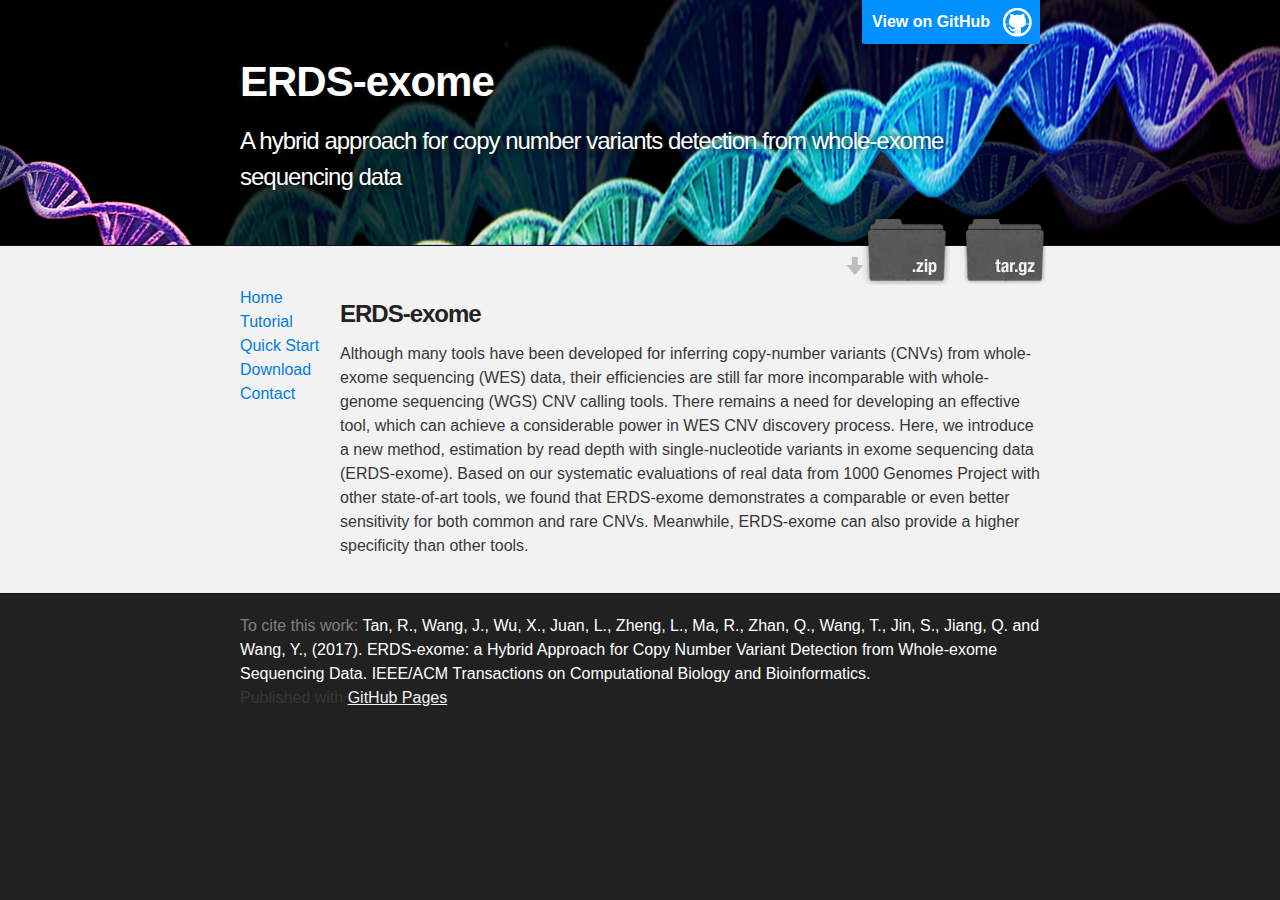
<file: index.html>
<!DOCTYPE html>
<html>

  <head>
    <meta charset='utf-8'>
    <meta http-equiv="X-UA-Compatible" content="chrome=1">
    <meta name="description" content="Erds-exome.GitHub.com : ERDS-exome: a hybrid approach for copy number variants detection from whole-exome sequencing data">

    <link rel="stylesheet" type="text/css" media="screen" href="stylesheets/stylesheet.css">
    <title>ERDS-exome</title>
  </head>

  <body>

    <!-- HEADER -->
    <div id="header_wrap" class="outer">
        <header class="inner">
          <a id="forkme_banner" href="https://github.com/coderChase/jxcnv">View on GitHub</a>

          <h1 id="project_title">ERDS-exome</h1>
          <h2 id="project_tagline">A hybrid approach for copy number variants detection from whole-exome sequencing data</h2>

          <div id="downloads">
            <div class="tar_download_link" onclick="document.location='https://erds-exome.github.io/erds-exome.tar.gz';">
            <a href="erds-exome.tar.gz">werwerwe</a>
            </div>
            <div class="zip_download_link" onclick="document.location='https://erds-exome.github.io/erds-exome.zip';">
            <a href="erds-exome.zip">werwerw</a>
            </div>
          </div>
        </header>
    </div>

    <!-- MAIN CONTENT -->
    <div id="main_content_wrap" class="outer">
      <section id="main_content" class="inner">
      	<div id="inner_left">
      		<div>
      			<a href="index.html">Home</a>
          </div>
      		<div>
      			<a href="tutorial.html">Tutorial</a>
      		</div>
      		<div>
      			<a href="quick_start.html">Quick Start</a>
      		</div>
      		<div>
      			<a href="download.html">Download</a>
      		</div>
      		<div>
      			<a href="contact.html">Contact</a>
      		</div>
      	</div>
      	<div id="inner_right">
		        <h3>
				<a id="erds-exome" class="anchor" href="#erds-exome" aria-hidden="true"><span aria-hidden="true" class="octicon octicon-link"></span></a>
				ERDS-exome
				</h3>

				<p>Although many tools have been developed for inferring copy-number variants (CNVs) from whole-exome sequencing (WES) data, their efficiencies are still far more incomparable with whole-genome sequencing (WGS) CNV calling tools. There remains a need for developing an effective tool, which can achieve a considerable power in WES CNV discovery process. Here, we introduce a new method, estimation by read depth with single-nucleotide variants in exome sequencing data (ERDS-exome). Based on our systematic evaluations of real data from 1000 Genomes Project with other state-of-art tools, we found that ERDS-exome demonstrates a comparable or even better sensitivity for both common and rare CNVs. Meanwhile, ERDS-exome can also provide a higher specificity than other tools.</p>
		</div>
      </section>
    </div>





    <!-- FOOTER  -->
    <div id="footer_wrap" class="outer">
	   
      <footer class="inner">
	       <div style="color: white;">
		    <font style="color: gray;">To cite this work:</font> Tan, R., Wang, J., Wu, X., Juan, L., Zheng, L., Ma, R., Zhan, Q., Wang, T., Jin, S., Jiang, Q. and Wang, Y., (2017). ERDS-exome: a Hybrid Approach for Copy Number Variant Detection from Whole-exome Sequencing Data. IEEE/ACM Transactions on Computational Biology and Bioinformatics.
	    </div>
		<script type="text/javascript" src="//ra.revolvermaps.com/0/0/2.js?i=00n055vr1zo&amp;m=0&amp;s=70&amp;c=ff0000&amp;t=1" async="async"></script>
	 Published with <a href="https://pages.github.com">GitHub Pages</a>
      </footer>
    </div>

    

  </body>
</html>
</file>
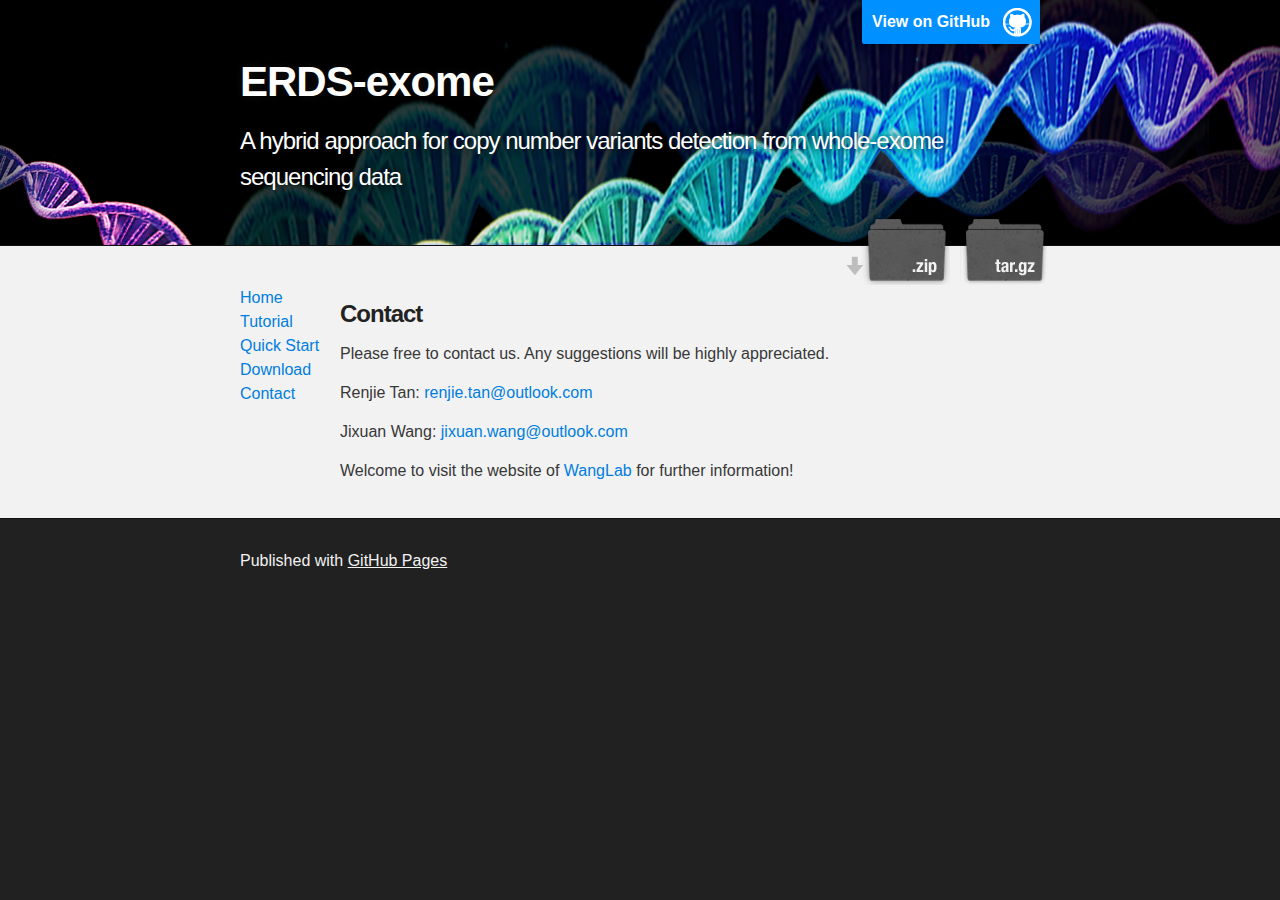
<file: contact.html>
<!DOCTYPE html>
<html>

  <head>
    <meta charset='utf-8'>
    <meta http-equiv="X-UA-Compatible" content="chrome=1">
    <meta name="description" content="Erds-exome.GitHub.com : ERDS-exome: a hybrid approach for copy number variants detection from whole-exome sequencing data">

    <link rel="stylesheet" type="text/css" media="screen" href="stylesheets/stylesheet.css">

    <title>ERDS-exome</title>
  </head>

  <body>

    <!-- HEADER -->
    <div id="header_wrap" class="outer">
        <header class="inner">
          <a id="forkme_banner" href="https://github.com/coderChase/jxcnv">View on GitHub</a>

          <h1 id="project_title">ERDS-exome</h1>
          <h2 id="project_tagline">A hybrid approach for copy number variants detection from whole-exome sequencing data</h2>

          <div id="downloads">
            <div class="tar_download_link" onclick="document.location='https://erds-exome.github.io/erds-exome.tar.gz';">
            <a href="erds-exome.tar.gz">werwerwe</a>
            </div>
            <div class="zip_download_link" onclick="document.location='https://erds-exome.github.io/erds-exome.zip';">
            <a href="erds-exome.zip">werwerw</a>
            </div>
          </div>
        </header>
    </div>

    <!-- MAIN CONTENT -->
    <div id="main_content_wrap" class="outer">
      <section id="main_content" class="inner">
      	<div id="inner_left">
      		<div>
      			<a href="index.html">Home</a>
      		</div>
      		
      		<div>
      			<a href="tutorial.html">Tutorial</a>
      		</div>
      		<div>
      			<a href="quick_start.html">Quick Start</a>
      		</div>
      		<div>
      			<a href="download.html">Download</a>
      		</div>
      		<div>
      			<a href="contact.html">Contact</a>
      		</div>
      	</div>
      	<div id="inner_right">
		    <h3>
				<a id="erds-exome" class="anchor" href="#erds-exome" aria-hidden="true"><span aria-hidden="true" class="octicon octicon-link"></span></a>
				Contact	
				</h3>
        <p>
          Please free to contact us. Any suggestions will be highly appreciated. 
	  </p>
	  <p>
	  Renjie Tan: <a href="mailto:renjie.tan@outlook.com">renjie.tan@outlook.com</a> 
	 </p>
	 <p> 
	  Jixuan Wang: <a href="mailto:jixuan.wang@outlook.com">jixuan.wang@outlook.com</a>
        </p>
	<p>
	Welcome to visit the website of <a href="http://bioinformatics.hit.edu.cn/">WangLab</a> for further information!
	</p>


		</div>
      </section>
    </div>

    <!-- FOOTER  -->
    <div id="footer_wrap" class="outer">
      <footer class="inner">
        <p>Published with <a href="https://pages.github.com">GitHub Pages</a></p>
      </footer>
    </div>

    

  </body>
</html>
</file>
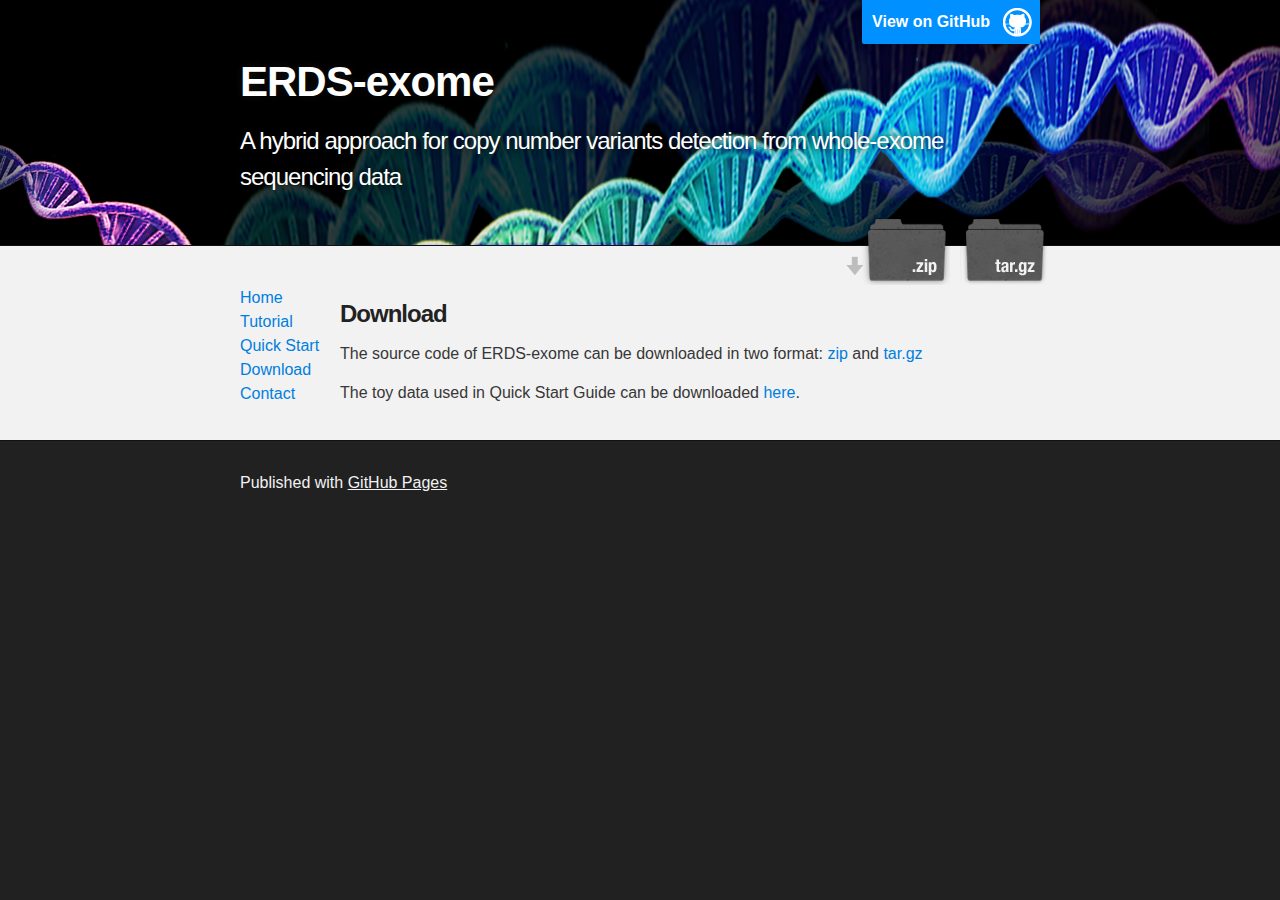
<file: download.html>
<!DOCTYPE html>
<html>

  <head>
    <meta charset='utf-8'>
    <meta http-equiv="X-UA-Compatible" content="chrome=1">
    <meta name="description" content="Erds-exome.GitHub.com : ERDS-exome: a hybrid approach for copy number variants detection from whole-exome sequencing data">

    <link rel="stylesheet" type="text/css" media="screen" href="stylesheets/stylesheet.css">

    <title>ERDS-exome</title>
  </head>

  <body>

    <!-- HEADER -->
    <div id="header_wrap" class="outer">
        <header class="inner">
          <a id="forkme_banner" href="https://github.com/coderChase/jxcnv">View on GitHub</a>

          <h1 id="project_title">ERDS-exome</h1>
          <h2 id="project_tagline">A hybrid approach for copy number variants detection from whole-exome sequencing data</h2>

          <div id="downloads">
            <div class="tar_download_link" onclick="document.location='https://erds-exome.github.io/erds-exome.tar.gz';">
            <a href="erds-exome.tar.gz">werwerwe</a>
            </div>
            <div class="zip_download_link" onclick="document.location='https://erds-exome.github.io/erds-exome.zip';">
            <a href="erds-exome.zip">werwerw</a>
            </div>
          </div>
        </header>
    </div>

    <!-- MAIN CONTENT -->
    <div id="main_content_wrap" class="outer">
      <section id="main_content" class="inner">
      	<div id="inner_left">
      		<div>
      			<a href="index.html">Home</a>
      		</div>
      		
      		<div>
      			<a href="tutorial.html">Tutorial</a>
      		</div>
      		<div>
      			<a href="quick_start.html">Quick Start</a>
      		</div>
      		<div>
      			<a href="download.html">Download</a>
      		</div>
      		<div>
      			<a href="contact.html">Contact</a>
      		</div>
      	</div>
      	<div id="inner_right">
		    <h3>
				<a id="erds-exome" class="anchor" href="#erds-exome" aria-hidden="true"><span aria-hidden="true" class="octicon octicon-link"></span></a>
			Download	
				</h3>
        <p>
	The source code of ERDS-exome can be downloaded in two format: <a href="erds-exome.zip">zip</a> and <a href="erds-exome.tar.gz">tar.gz</a>
	  </p>
	  <p> The toy data used in Quick Start Guide can be downloaded <a href="toydata.zip">here</a>.

		</div>
      </section>
    </div>

    <!-- FOOTER  -->
    <div id="footer_wrap" class="outer">
      <footer class="inner">
        <p>Published with <a href="https://pages.github.com">GitHub Pages</a></p>
      </footer>
    </div>

    

  </body>
</html>
</file>
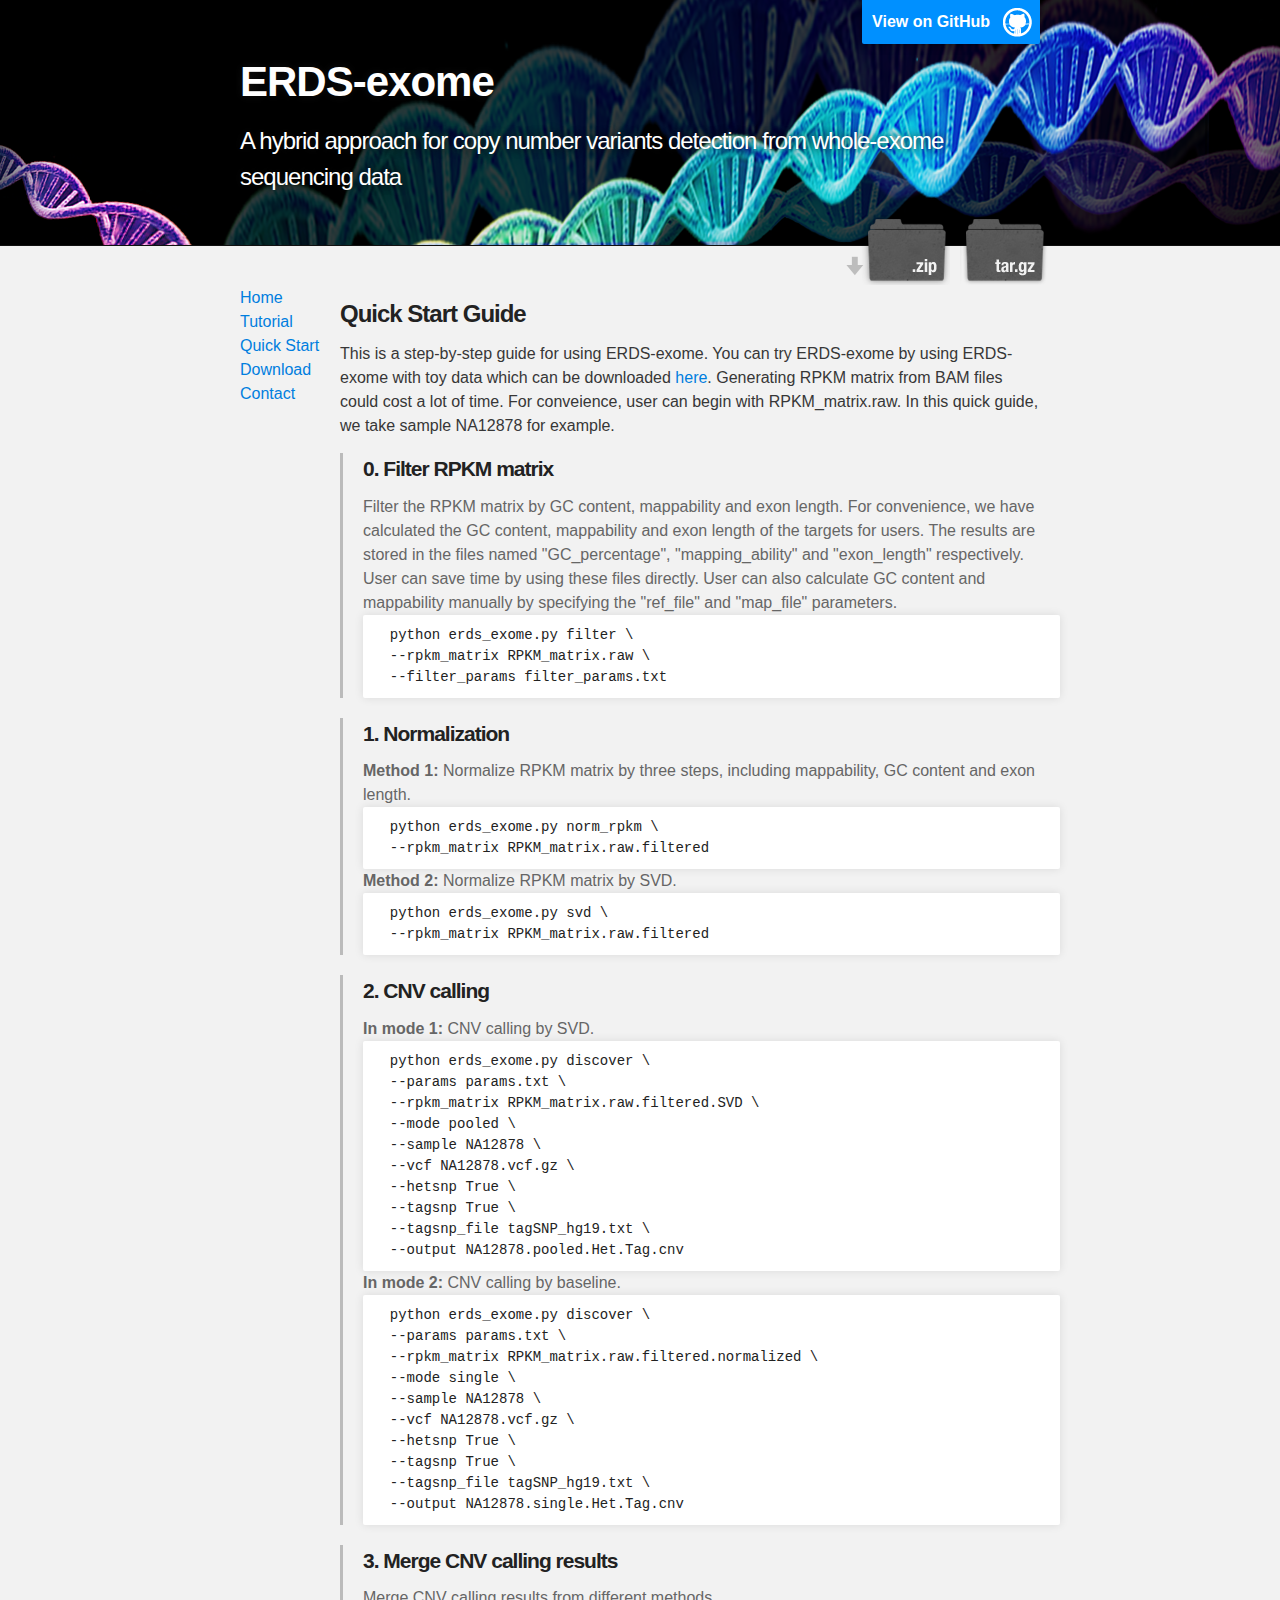
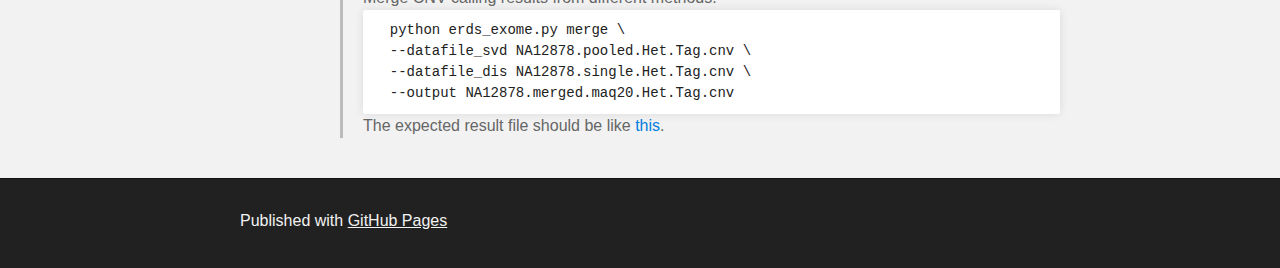
<file: quick_start.html>
<!DOCTYPE html>
<html>

  <head>
    <meta charset='utf-8'>
    <meta http-equiv="X-UA-Compatible" content="chrome=1">
    <meta name="description" content="Erds-exome.GitHub.com : ERDS-exome: a hybrid approach for copy number variants detection from whole-exome sequencing data">

    <link rel="stylesheet" type="text/css" media="screen" href="stylesheets/stylesheet.css">

    <title>ERDS-exome</title>
  </head>

  <body>

    <!-- HEADER -->
    <div id="header_wrap" class="outer">
        <header class="inner">
          <a id="forkme_banner" href="https://github.com/coderChase/jxcnv">View on GitHub</a>

          <h1 id="project_title">ERDS-exome</h1>
          <h2 id="project_tagline">A hybrid approach for copy number variants detection from whole-exome sequencing data</h2>

          <div id="downloads">
            <div class="tar_download_link" onclick="document.location='https://erds-exome.github.io/erds-exome.tar.gz';">
            <a href="erds-exome.tar.gz">werwerwe</a>
            </div>
            <div class="zip_download_link" onclick="document.location='https://erds-exome.github.io/erds-exome.zip';">
            <a href="erds-exome.zip">werwerw</a>
            </div>
          </div>
        </header>
    </div>

    <!-- MAIN CONTENT -->
    <div id="main_content_wrap" class="outer">
      <section id="main_content" class="inner">
      	<div id="inner_left">
      		<div>
      			<a href="index.html">Home</a>
      		</div>
      		
      		<div>
      			<a href="tutorial.html">Tutorial</a>
      		</div>
      		<div>
      			<a href="quick_start.html">Quick Start</a>
      		</div>
		<div>
			<a href="download.html">Download</a>
		</div>
      		<div>
      			<a href="contact.html">Contact</a>
      		</div>
      	</div>
      	<div id="inner_right">
		    <h3>
				<a id="erds-exome" class="anchor" href="#erds-exome" aria-hidden="true"><span aria-hidden="true" class="octicon octicon-link"></span></a>
				Quick Start Guide
				</h3>
        <p>
          This is a step-by-step guide for using ERDS-exome. You can try ERDS-exome by using ERDS-exome with toy data which can be downloaded <a href="erds-exome-with-toy-data.zip">here</a>. Generating RPKM matrix from BAM files could cost a lot of time. For conveience, user can begin with RPKM_matrix.raw. In this quick guide, we take sample NA12878 for example.
        </p>
       
 <blockquote>
      <h4>0. Filter RPKM matrix</h4>
      Filter the RPKM matrix by GC content, mappability and exon length. For convenience, we have calculated the GC content, mappability and exon length of the targets for users. The results are stored in the files named "GC_percentage", "mapping_ability" and "exon_length" respectively. User can save time by using these files directly. User can also calculate GC content and mappability manually by specifying the "ref_file" and "map_file" parameters.
<pre>
  python erds_exome.py filter \
  --rpkm_matrix RPKM_matrix.raw \
  --filter_params filter_params.txt
</pre>
 </blockquote>

<blockquote>
      <h4>1. Normalization</h4>
      <strong>Method 1:</strong> Normalize RPKM matrix by three steps, including mappability, GC content and exon length.
<pre>
  python erds_exome.py norm_rpkm \
  --rpkm_matrix RPKM_matrix.raw.filtered
</pre>
			<strong>Method 2:</strong> Normalize RPKM matrix by SVD.
<pre>
  python erds_exome.py svd \
  --rpkm_matrix RPKM_matrix.raw.filtered
</pre>
 </blockquote>

<blockquote>
      <h4>2. CNV calling</h4>
      <strong>In mode 1:</strong> CNV calling by SVD. 
<pre>
  python erds_exome.py discover \
  --params params.txt \
  --rpkm_matrix RPKM_matrix.raw.filtered.SVD \
  --mode pooled \
  --sample NA12878 \
  --vcf NA12878.vcf.gz \
  --hetsnp True \
  --tagsnp True \
  --tagsnp_file tagSNP_hg19.txt \
  --output NA12878.pooled.Het.Tag.cnv
</pre>
			<strong>In mode 2:</strong> CNV calling by baseline.
<pre>
  python erds_exome.py discover \
  --params params.txt \
  --rpkm_matrix RPKM_matrix.raw.filtered.normalized \
  --mode single \
  --sample NA12878 \
  --vcf NA12878.vcf.gz \
  --hetsnp True \
  --tagsnp True \
  --tagsnp_file tagSNP_hg19.txt \
  --output NA12878.single.Het.Tag.cnv
</pre>
 </blockquote>


<blockquote>
      <h4>3. Merge CNV calling results</h4>
			Merge CNV calling results from different methods.      
<pre>
  python erds_exome.py merge \
  --datafile_svd NA12878.pooled.Het.Tag.cnv \
  --datafile_dis NA12878.single.Het.Tag.cnv \
  --output NA12878.merged.maq20.Het.Tag.cnv
</pre>
	The expected result file should be like <a href="NA12878.merged.maq20.Het.Tag.cnv">this</a>. 
 </blockquote>


		</div>
      </section>
    </div>

    <!-- FOOTER  -->
    <div id="footer_wrap" class="outer">
      <footer class="inner">
        <p>Published with <a href="https://pages.github.com">GitHub Pages</a></p>
      </footer>
    </div>

    

  </body>
</html>
</file>
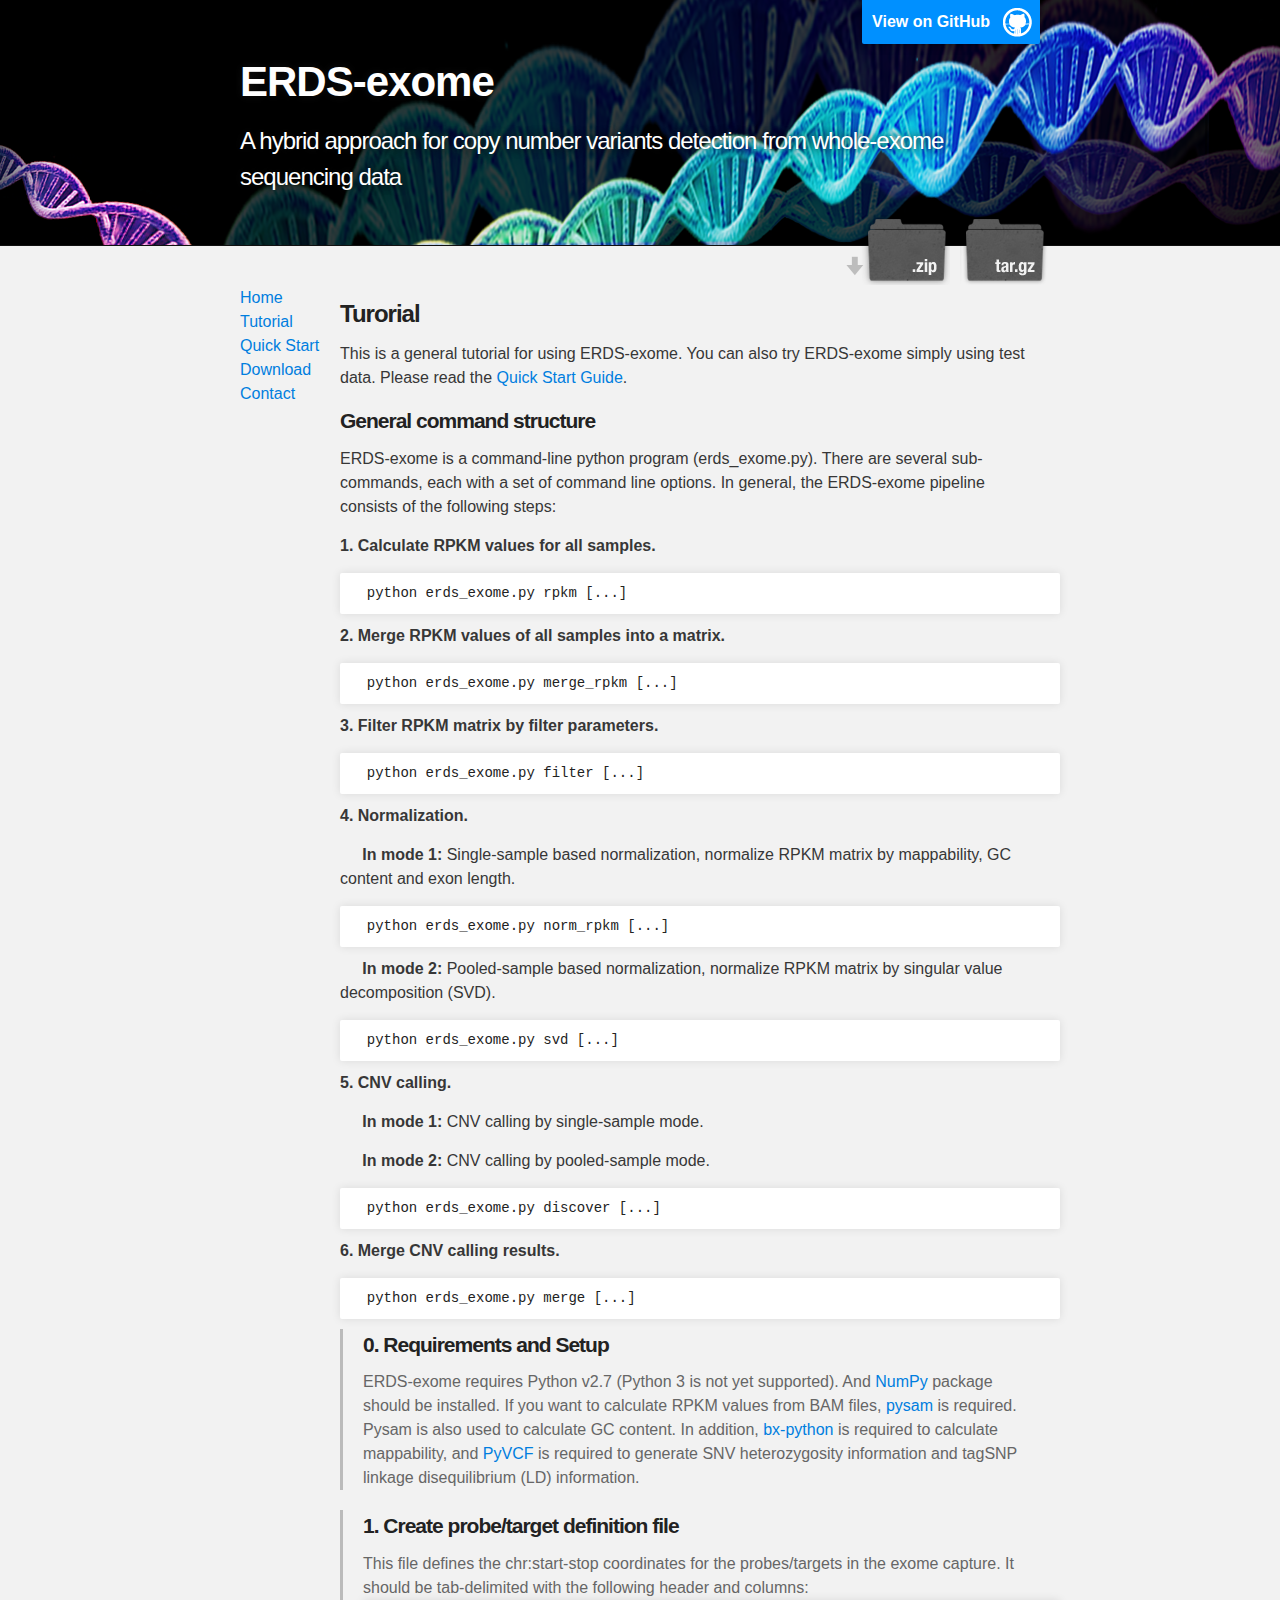
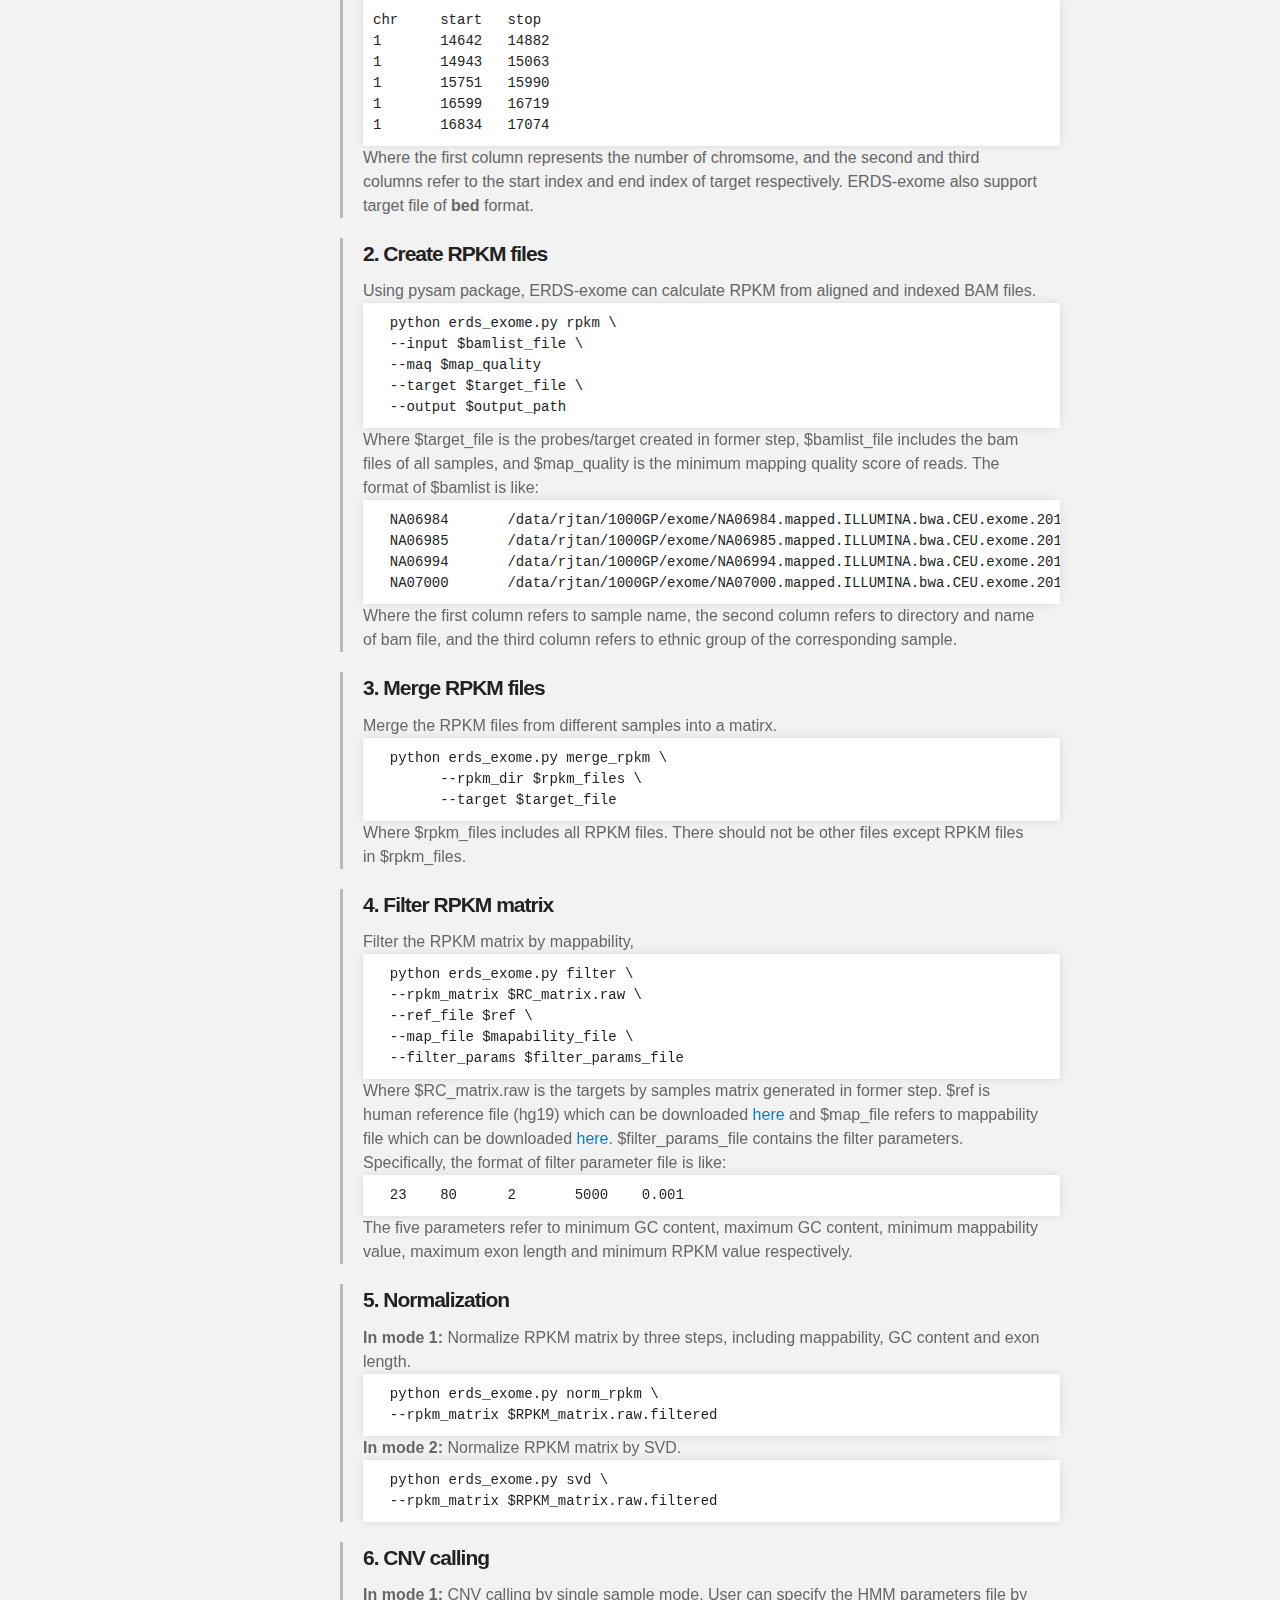
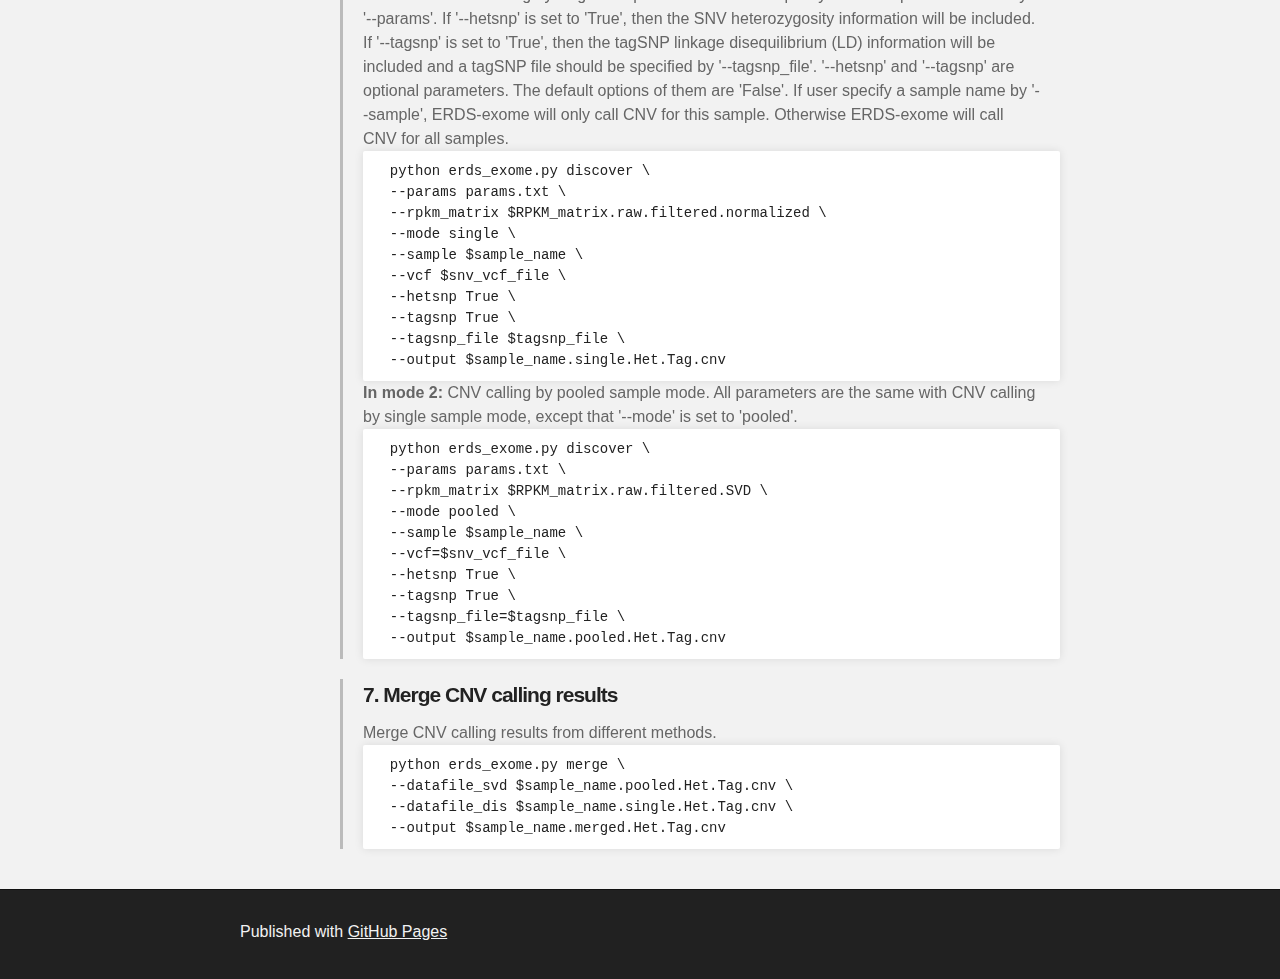
<file: tutorial.html>
<!DOCTYPE html>
<html>

  <head>
    <meta charset='utf-8'>
    <meta http-equiv="X-UA-Compatible" content="chrome=1">
    <meta name="description" content="Erds-exome.GitHub.com : ERDS-exome: a hybrid approach for copy number variants detection from whole-exome sequencing data">

    <link rel="stylesheet" type="text/css" media="screen" href="stylesheets/stylesheet.css">

    <title>ERDS-exome</title>
  </head>

  <body>

    <!-- HEADER -->
    <div id="header_wrap" class="outer">
        <header class="inner">
          <a id="forkme_banner" href="https://github.com/coderChase/jxcnv">View on GitHub</a>

          <h1 id="project_title">ERDS-exome</h1>
          <h2 id="project_tagline">A hybrid approach for copy number variants detection from whole-exome sequencing data</h2>

          <div id="downloads">
            <div class="tar_download_link" onclick="document.location='https://erds-exome.github.io/erds-exome.tar.gz';">
            <a href="erds-exome.tar.gz">werwerwe</a>
            </div>
            <div class="zip_download_link" onclick="document.location='https://erds-exome.github.io/erds-exome.zip';">
            <a href="erds-exome.zip">werwerw</a>
            </div>
          </div>
        </header>
    </div>

    <!-- MAIN CONTENT -->
    <div id="main_content_wrap" class="outer">
      <section id="main_content" class="inner">
      	<div id="inner_left">
      		<div>
      			<a href="index.html">Home</a>
      		</div>
      		
      		<div>
      			<a href="tutorial.html">Tutorial</a>
      		</div>
      		<div>
      			<a href="quick_start.html">Quick Start</a>
      		</div>
      		<div>
      			<a href="download.html">Download</a>
      		</div>
      		<div>
      			<a href="contact.html">Contact</a>
      		</div>
      	</div>
      	<div id="inner_right">
		    <h3>
				<a id="erds-exome" class="anchor" href="#erds-exome" aria-hidden="true"><span aria-hidden="true" class="octicon octicon-link"></span></a>
				Turorial
				</h3>
        <p>
         This is a general tutorial for using ERDS-exome. You can also try ERDS-exome simply using test data. Please read the <a href="quick_start.html">Quick Start Guide</a>.
        </p>
        <p>
          <h4>
            General command structure
          </h4>
          ERDS-exome is a command-line python program (erds_exome.py). There are several sub-commands, each with a set of command line options. In general, the ERDS-exome pipeline consists of the following steps: 
        </p>
        <p><strong>1. Calculate RPKM values for all samples.</strong></p>
<pre>
  python erds_exome.py rpkm [...]
</pre>
        <p><strong>2. Merge RPKM values of all samples into a matrix.</strong></p>
<pre>
  python erds_exome.py merge_rpkm [...]
</pre>
        <p><strong>3. Filter RPKM matrix by filter parameters.</strong></p>
<pre>
  python erds_exome.py filter [...]
</pre>
        <p><strong>4. Normalization.</strong></p>
        <p>&nbsp;&nbsp;&nbsp;&nbsp;&nbsp;<strong>In mode 1:</strong> Single-sample based normalization, normalize RPKM matrix by mappability, GC content and exon length.</p>
<pre>
  python erds_exome.py norm_rpkm [...]
</pre>
        <p>&nbsp;&nbsp;&nbsp;&nbsp;&nbsp;<strong>In mode 2:</strong> Pooled-sample based normalization, normalize RPKM matrix by singular value decomposition (SVD).</p>
<pre>
  python erds_exome.py svd [...]
</pre>
        <p><strong>5. CNV calling.</strong></p>
        <p>&nbsp;&nbsp;&nbsp;&nbsp;&nbsp;<strong>In mode 1:</strong> CNV calling by single-sample mode.</p>
        <p>&nbsp;&nbsp;&nbsp;&nbsp;&nbsp;<strong>In mode 2:</strong> CNV calling by pooled-sample mode.</p>  
<pre>
  python erds_exome.py discover [...]
</pre>
        <p><strong>6. Merge CNV calling results.</strong></p>
<pre>
  python erds_exome.py merge [...]
</pre>

    <blockquote>
      <h4>0. Requirements and Setup</h4>
      ERDS-exome requires Python v2.7 (Python 3 is not yet supported). And <a href="http://www.numpy.org/">NumPy</a> package should be installed. If you want to calculate RPKM values from BAM files, <a href="https://github.com/pysam-developers/pysam">pysam</a> is required. Pysam is also used to calculate GC content. In addition, <a href="https://pypi.python.org/pypi/bx-python/0.7.3">bx-python</a> is required to calculate mappability, and <a href="https://github.com/jamescasbon/PyVCF">PyVCF</a> is required to generate SNV heterozygosity information and tagSNP linkage disequilibrium (LD) information.
    </blockquote>

    <blockquote>
      <h4>1. Create probe/target definition file</h4>
      This file defines the chr:start-stop coordinates for the probes/targets in the exome capture. It should be tab-delimited with the following header and columns:
    
<pre>
chr&#9;start&#9;stop
1&#9;14642&#9;14882
1&#9;14943&#9;15063
1&#9;15751&#9;15990
1&#9;16599&#9;16719
1&#9;16834&#9;17074
</pre>
Where the first column represents the number of chromsome, and the second and third columns refer to the start index and end index of target respectively. ERDS-exome also support target file of <strong>bed</strong> format.
</blockquote>

    <blockquote>
      <h4>2. Create RPKM files</h4>
      Using pysam package, ERDS-exome can calculate RPKM from aligned and indexed BAM files.
<pre>
  python erds_exome.py rpkm \
  --input $bamlist_file \
  --maq $map_quality
  --target $target_file \
  --output $output_path
</pre>
			Where $target_file is the probes/target created in former step, $bamlist_file includes the bam files of all samples, and $map_quality is the minimum mapping quality score of reads. The format of $bamlist is like:
<pre>
  NA06984	/data/rjtan/1000GP/exome/NA06984.mapped.ILLUMINA.bwa.CEU.exome.20120522.bam	CEU
  NA06985	/data/rjtan/1000GP/exome/NA06985.mapped.ILLUMINA.bwa.CEU.exome.20130415.bam	CEU
  NA06994	/data/rjtan/1000GP/exome/NA06994.mapped.ILLUMINA.bwa.CEU.exome.20120522.bam	CEU
  NA07000	/data/rjtan/1000GP/exome/NA07000.mapped.ILLUMINA.bwa.CEU.exome.20130415.bam	CEU
</pre>
Where the first column refers to sample name, the second column refers to directory and name of bam file, and the third column refers to ethnic group of the corresponding sample.
    </blockquote>

<blockquote>
      <h4>3. Merge RPKM files</h4>
      Merge the RPKM files from different samples into a matirx.
<pre>
  python erds_exome.py merge_rpkm \
	--rpkm_dir $rpkm_files \
	--target $target_file
</pre>
			Where $rpkm_files includes all RPKM files. There should not be other files except RPKM files in $rpkm_files.
 </blockquote>

 <blockquote>
      <h4>4. Filter RPKM matrix</h4>
      Filter the RPKM matrix by mappability, 
<pre>
  python erds_exome.py filter \
  --rpkm_matrix $RC_matrix.raw \
  --ref_file $ref \
  --map_file $mapability_file \
  --filter_params $filter_params_file
</pre>
Where $RC_matrix.raw is the targets by samples matrix generated in former step. $ref is human reference file (hg19) which can be downloaded <a href="ftp://ftp.1000genomes.ebi.ac.uk/vol1/ftp/technical/reference/phase2_reference_assembly_sequence/">here</a> and $map_file refers to mappability file which can be downloaded <a href="http://hgdownload.cse.ucsc.edu/goldenPath/hg19/encodeDCC/wgEncodeMapability/wgEncodeCrgMapabilityAlign100mer.bigWig">here</a>. $filter_params_file contains the filter parameters. Specifically, the format of filter parameter file is like:
<pre>
  23	80	2	5000	0.001
</pre>
The five parameters refer to minimum GC content, maximum GC content, minimum mappability value, maximum exon length and minimum RPKM value respectively.
 </blockquote>

<blockquote>
      <h4>5. Normalization</h4>
      <strong>In mode 1:</strong> Normalize RPKM matrix by three steps, including mappability, GC content and exon length.
<pre>
  python erds_exome.py norm_rpkm \
  --rpkm_matrix $RPKM_matrix.raw.filtered
</pre>
			<strong>In mode 2:</strong> Normalize RPKM matrix by SVD.
<pre>
  python erds_exome.py svd \
  --rpkm_matrix $RPKM_matrix.raw.filtered
</pre>
 </blockquote>

<blockquote>
      <h4>6. CNV calling</h4>
	<strong>In mode 1:</strong> CNV calling by single sample mode. User can specify the HMM parameters file by '--params'. If '--hetsnp' is set to 'True', then the SNV heterozygosity information will be included. If '--tagsnp' is set to 'True', then the tagSNP linkage disequilibrium (LD) information will be included and a tagSNP file should be specified by '--tagsnp_file'. '--hetsnp' and '--tagsnp' are optional parameters. The default options of them are 'False'. If user specify a sample name by '--sample', ERDS-exome will only call CNV for this sample. Otherwise ERDS-exome will call CNV for all samples. 
<pre>
  python erds_exome.py discover \
  --params params.txt \
  --rpkm_matrix $RPKM_matrix.raw.filtered.normalized \
  --mode single \
  --sample $sample_name \
  --vcf $snv_vcf_file \
  --hetsnp True \
  --tagsnp True \
  --tagsnp_file $tagsnp_file \
  --output $sample_name.single.Het.Tag.cnv
</pre>
      <strong>In mode 2:</strong> CNV calling by pooled sample mode. All parameters are the same with CNV calling by single sample mode, except that '--mode' is set to 'pooled'.
<pre>
  python erds_exome.py discover \
  --params params.txt \
  --rpkm_matrix $RPKM_matrix.raw.filtered.SVD \
  --mode pooled \
  --sample $sample_name \
  --vcf=$snv_vcf_file \
  --hetsnp True \
  --tagsnp True \
  --tagsnp_file=$tagsnp_file \
  --output $sample_name.pooled.Het.Tag.cnv
</pre>
 </blockquote>


<blockquote>
      <h4>7. Merge CNV calling results</h4>
			Merge CNV calling results from different methods.      
<pre>
  python erds_exome.py merge \
  --datafile_svd $sample_name.pooled.Het.Tag.cnv \
  --datafile_dis $sample_name.single.Het.Tag.cnv \
  --output $sample_name.merged.Het.Tag.cnv
</pre>
 </blockquote>


		</div>
      </section>
    </div>





    <!-- FOOTER  -->
    <div id="footer_wrap" class="outer">
      <footer class="inner">
        <p>Published with <a href="https://pages.github.com">GitHub Pages</a></p>
      </footer>
    </div>

    

  </body>
</html>
</file>
<file: stylesheets/stylesheet.css>
/*******************************************************************************
Slate Theme for GitHub Pages
by Jason Costello, @jsncostello
*******************************************************************************/

@import url(github-light.css);

/*******************************************************************************
MeyerWeb Reset
*******************************************************************************/

html, body, div, span, applet, object, iframe,
h1, h2, h3, h4, h5, h6, p, blockquote, pre,
a, abbr, acronym, address, big, cite, code,
del, dfn, em, img, ins, kbd, q, s, samp,
small, strike, strong, sub, sup, tt, var,
b, u, i, center,
dl, dt, dd, ol, ul, li,
fieldset, form, label, legend,
table, caption, tbody, tfoot, thead, tr, th, td,
article, aside, canvas, details, embed,
figure, figcaption, footer, header, hgroup,
menu, nav, output, ruby, section, summary,
time, mark, audio, video {
  margin: 0;
  padding: 0;
  border: 0;
  font: inherit;
  vertical-align: baseline;
}

/* HTML5 display-role reset for older browsers */
article, aside, details, figcaption, figure,
footer, header, hgroup, menu, nav, section {
  display: block;
}

ol, ul {
  list-style: none;
}

table {
  border-collapse: collapse;
  border-spacing: 0;
}

/*******************************************************************************
Theme Styles
*******************************************************************************/

body {
  box-sizing: border-box;
  color:#373737;
  background: #212121;
  font-size: 16px;
  font-family: 'Myriad Pro', Calibri, Helvetica, Arial, sans-serif;
  line-height: 1.5;
  -webkit-font-smoothing: antialiased;
}

h1, h2, h3, h4, h5, h6 {
  margin: 10px 0;
  font-weight: 700;
  color:#222222;
  font-family: 'Lucida Grande', 'Calibri', Helvetica, Arial, sans-serif;
  letter-spacing: -1px;
}

h1 {
  font-size: 36px;
  font-weight: 700;
}

h2 {
  padding-bottom: 10px;
  font-size: 32px;
  background: url('../images/bg_hr.png') repeat-x bottom;
}

h3 {
  font-size: 24px;
}

h4 {
  font-size: 21px;
}

h5 {
  font-size: 18px;
}

h6 {
  font-size: 16px;
}

p {
  margin: 10px 0 15px 0;
}

footer p {
  color: #f2f2f2;
}

a {
  text-decoration: none;
  color: #007edf;
  text-shadow: none;

  transition: color 0.5s ease;
  transition: text-shadow 0.5s ease;
  -webkit-transition: color 0.5s ease;
  -webkit-transition: text-shadow 0.5s ease;
  -moz-transition: color 0.5s ease;
  -moz-transition: text-shadow 0.5s ease;
  -o-transition: color 0.5s ease;
  -o-transition: text-shadow 0.5s ease;
  -ms-transition: color 0.5s ease;
  -ms-transition: text-shadow 0.5s ease;
}

a:hover, a:focus {text-decoration: underline;}

footer a {
  color: #F2F2F2;
  text-decoration: underline;
}

em {
  font-style: italic;
}

strong {
  font-weight: bold;
}

img {
  position: relative;
  margin: 0 auto;
  max-width: 739px;
  padding: 5px;
  margin: 10px 0 10px 0;
  border: 1px solid #ebebeb;

  box-shadow: 0 0 5px #ebebeb;
  -webkit-box-shadow: 0 0 5px #ebebeb;
  -moz-box-shadow: 0 0 5px #ebebeb;
  -o-box-shadow: 0 0 5px #ebebeb;
  -ms-box-shadow: 0 0 5px #ebebeb;
}

p img {
  display: inline;
  margin: 0;
  padding: 0;
  vertical-align: middle;
  text-align: center;
  border: none;
}

pre, code {
  width: 100%;
  color: #222;
  background-color: #fff;

  font-family: Monaco, "Bitstream Vera Sans Mono", "Lucida Console", Terminal, monospace;
  font-size: 14px;

  border-radius: 2px;
  -moz-border-radius: 2px;
  -webkit-border-radius: 2px;
}

pre {
  width: 100%;
  padding: 10px;
  box-shadow: 0 0 10px rgba(0,0,0,.1);
  overflow: auto;
}

code {
  padding: 3px;
  margin: 0 3px;
  box-shadow: 0 0 10px rgba(0,0,0,.1);
}

pre code {
  display: block;
  box-shadow: none;
}

blockquote {
  color: #666;
  margin-bottom: 20px;
  padding: 0 0 0 20px;
  border-left: 3px solid #bbb;
}


ul, ol, dl {
  margin-bottom: 15px
}

ul {
  list-style-position: inside;
  list-style: disc;
  padding-left: 20px;
}

ol {
  list-style-position: inside;
  list-style: decimal;
  padding-left: 20px;
}

dl dt {
  font-weight: bold;
}

dl dd {
  padding-left: 20px;
  font-style: italic;
}

dl p {
  padding-left: 20px;
  font-style: italic;
}

hr {
  height: 1px;
  margin-bottom: 5px;
  border: none;
  background: url('../images/bg_hr.png') repeat-x center;
}

table {
  border: 1px solid #373737;
  margin-bottom: 20px;
  text-align: left;
 }

th {
  font-family: 'Lucida Grande', 'Helvetica Neue', Helvetica, Arial, sans-serif;
  padding: 10px;
  background: #373737;
  color: #fff;
 }

td {
  padding: 10px;
  border: 1px solid #373737;
 }

form {
  background: #f2f2f2;
  padding: 20px;
}

/*******************************************************************************
Full-Width Styles
*******************************************************************************/

.outer {
  width: 100%;
}

.inner {
  position: relative;
  max-width: 800px;
  padding: 20px 10px;
  margin: 0 auto;
}

#inner_left {
	width: 100px;
	float: left;
}

#inner_right {
	margin-left: 100px;
	width: auto;
}

#forkme_banner {
  display: block;
  position: absolute;
  top:0;
  right: 10px;
  z-index: 10;
  padding: 10px 50px 10px 10px;
  color: #fff;
  background: url('../images/blacktocat.png') #0090ff no-repeat 95% 50%;
  font-weight: 700;
  box-shadow: 0 0 10px rgba(0,0,0,.5);
  border-bottom-left-radius: 2px;
  border-bottom-right-radius: 2px;
}

#header_wrap_backup {
  background: #212121;
  background: -moz-linear-gradient(top, #373737, #212121);
  background: -webkit-linear-gradient(top, #373737, #212121);
  background: -ms-linear-gradient(top, #373737, #212121);
  background: -o-linear-gradient(top, #373737, #212121);
  background: linear-gradient(top, #373737, #212121);
}
#header_wrap {
  background-image: url(../images/header.PNG);
  background-position: center top;
  background-repeat: no-repeat;
  background-attachment: fixed;
background-color: black;
}

#header_wrap .inner {
  padding: 50px 10px 30px 10px;
}

#project_title {
  margin: 0;
  color: #fff;
  font-size: 42px;
  font-weight: 700;
  text-shadow: #111 0px 0px 10px;
}

#project_tagline {
  color: #fff;
  font-size: 24px;
  font-weight: 300;
  background: none;
  text-shadow: #111 0px 0px 10px;
}

#downloads {
  position: absolute;
  width: 210px;
  z-index: 10;
  bottom: -40px;
  right: 0;
  height: 70px;
  background: url('../images/icon_download.png') no-repeat 0% 90%;
}

.zip_download_link {
  display: block;
  float: right;
  width: 90px;
  height:70px;
  text-indent: -5000px;
  overflow: hidden;
  background: url(../images/sprite_download.png) no-repeat bottom left;
}

.tar_download_link {
  display: block;
  float: right;
  width: 90px;
  height:70px;
  text-indent: -5000px;
  overflow: hidden;
  background: url(../images/sprite_download.png) no-repeat bottom right;
  margin-left: 10px;
}

.zip_download_link:hover {
  background: url(../images/sprite_download.png) no-repeat top left;
}

.tar_download_link:hover {
  background: url(../images/sprite_download.png) no-repeat top right;
}

#main_content_wrap {
  background: #f2f2f2;
  border-top: 1px solid #111;
  border-bottom: 1px solid #111;
}

#main_content {
  padding-top: 40px;
}

#footer_wrap {
  background: #212121;
}



/*******************************************************************************
Small Device Styles
*******************************************************************************/

@media screen and (max-width: 480px) {
  body {
    font-size:14px;
  }

  #downloads {
    display: none;
  }

  .inner {
    min-width: 320px;
    max-width: 480px;
  }

  #project_title {
  font-size: 32px;
  }

  h1 {
    font-size: 28px;
  }

  h2 {
    font-size: 24px;
  }

  h3 {
    font-size: 21px;
  }

  h4 {
    font-size: 18px;
  }

  h5 {
    font-size: 14px;
  }

  h6 {
    font-size: 12px;
  }

  code, pre {
    min-width: 320px;
    max-width: 480px;
    font-size: 11px;
  }

}
</file>
